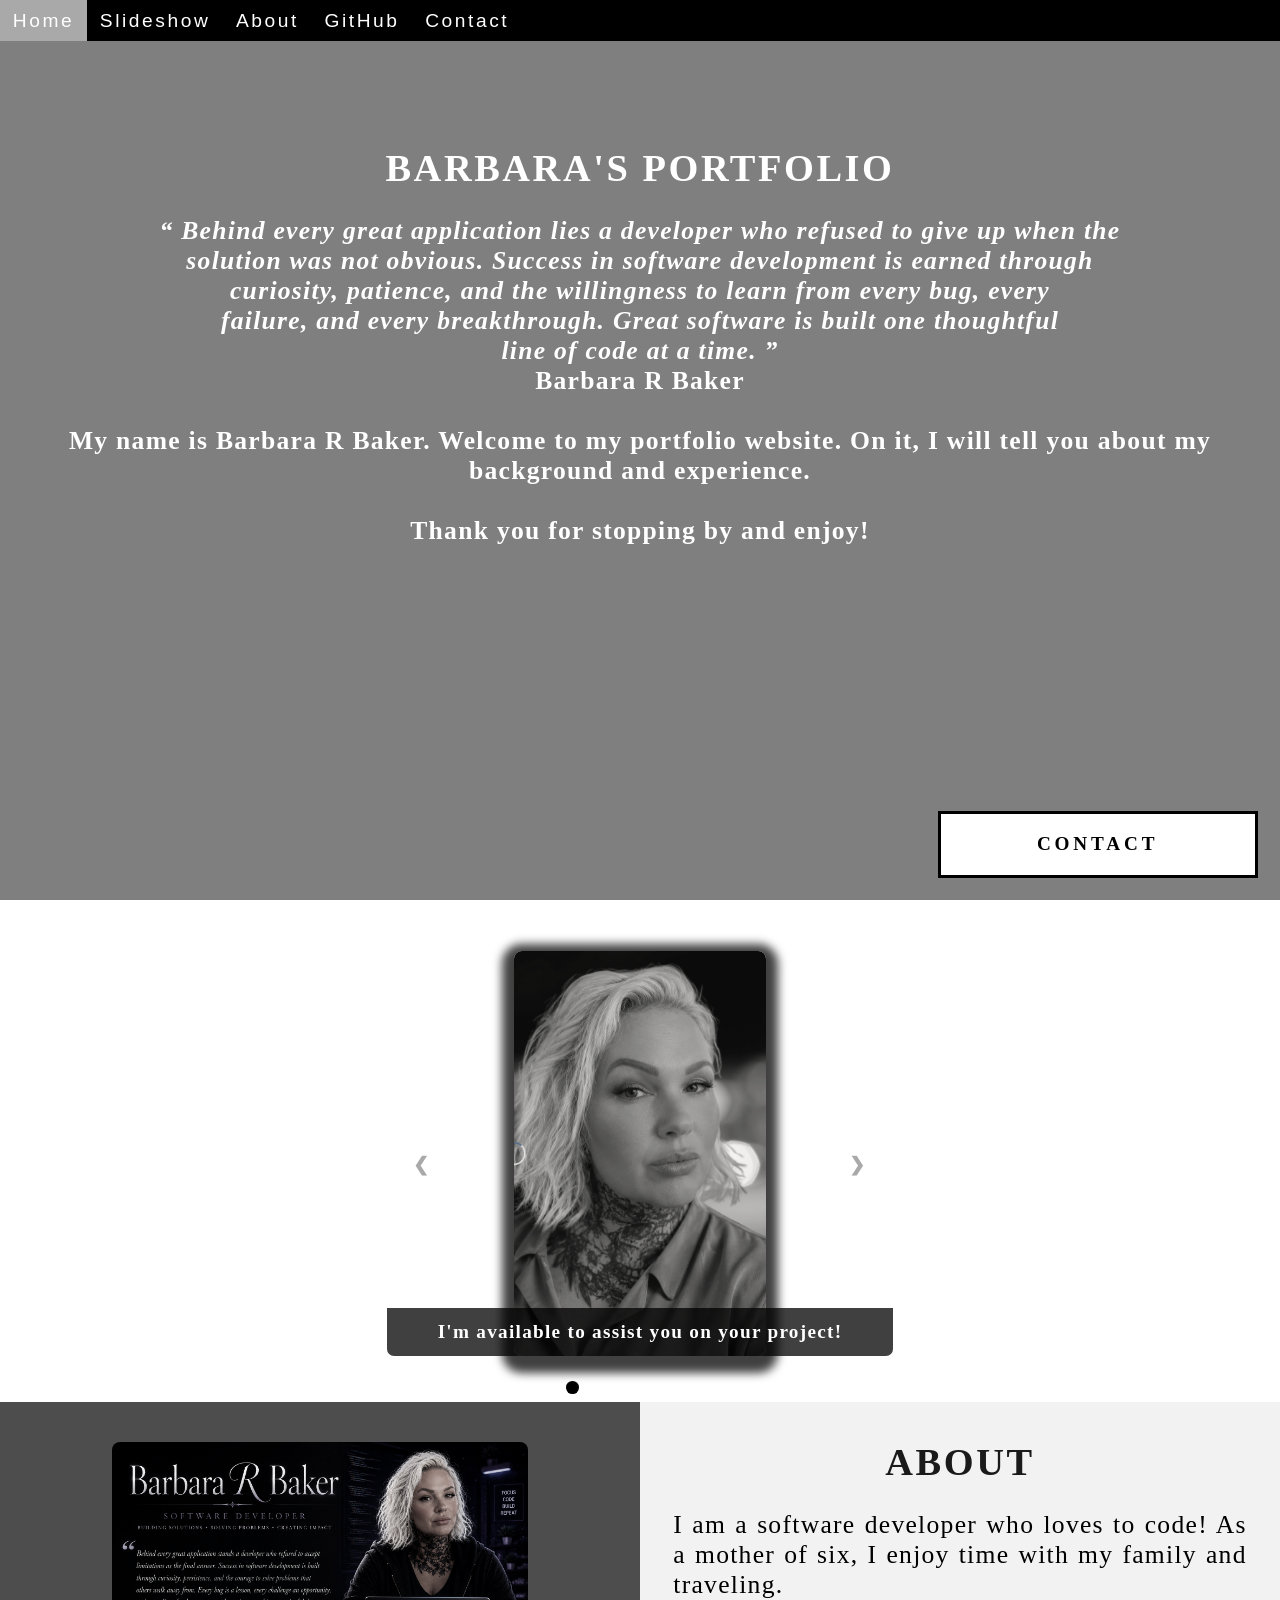
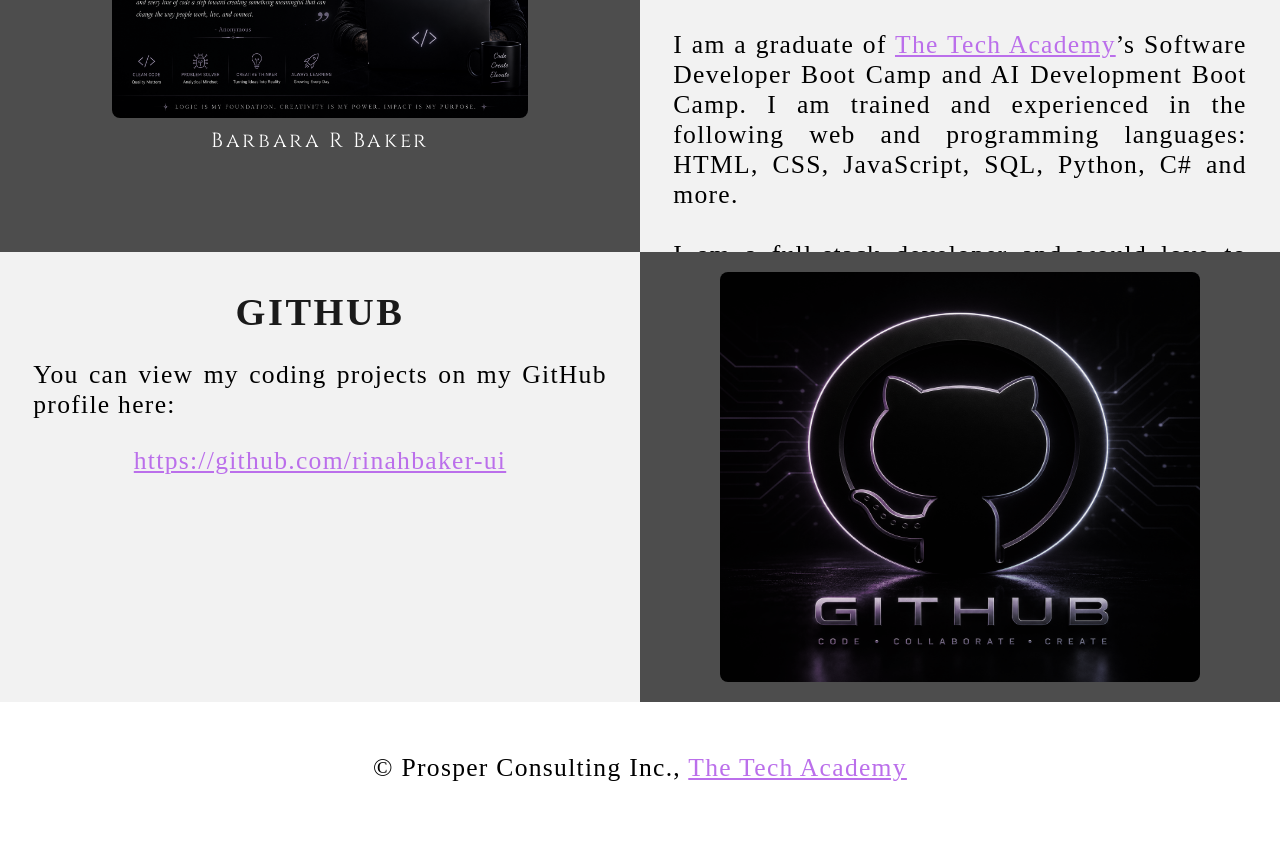
<file: index.html>
<!DOCTYPE html>
<html>
    
    <!-- Head -->
    <head>
        <meta charset="UTF-8">
        <meta name="viewport" content="width=device-width" />
        <title>Your Name Here</title>
        <link href="https://fonts.googleapis.com/css2?family=Cinzel:wght@400;700&display=swap" rel="stylesheet">
        <link rel="shortcut icon" type="img/jpg" href="images/coding_icon.png">
        <link rel="stylesheet" href="portfolio.css">    
    </head>

    <!-- Body -->
    <body class="Background">   

        <!-- Navbar -->
        <div class="Navbar">
            <a class="active" href="#Home">Home</a>
            <!-- New section added -->
            <a href="#Slideshow">Slideshow</a>
            <a href="#About">About</a>
            <a href="#GitHub">GitHub</a>
            <!-- Onclick and ondblclick functions added to open and close the contact form -->
            <a onclick="openForm()" ondblclick="closeForm()" class="contact">Contact</a>
        </div>

        <!-- Background video -->
        <div id="Home">
            <video autoplay muted loop id="Typing_Video">
                <source src="images/video/Typing.mp4" type="video/mp4">
                <!-- Display message if video fails to run -->
                Your browser does not support HTML5 video.
            </video>
        </div>

        <!-- Video text -->
        <div class="Video_Text">
            <h1 class="white-text">Barbara's Portfolio</h1>
            <strong>
                <p class="center">
                    <q>
                    Behind every great application lies a developer who refused to give up when the
                    <br>solution was not obvious. Success in software development is earned through
                    <br>curiosity, patience, and the willingness to learn from every bug, every
                    <br>failure, and every breakthrough. Great software is built one thoughtful
                    <br>line of code at a time.
                </q>
                <br>Barbara R Baker<br>
                    <br>
                    My name is Barbara R Baker. Welcome to my portfolio website. On it, I will tell you about my background and experience.
                    <br>
                    <br>Thank you for stopping by and enjoy! 
                </p>
            </strong>
        </div>

        <!-- Slideshow section added -->
        <div id="Slideshow">
            <div id="Slideshow_Background"> 
                <div id="Slideshow_Container">
                    <!-- Slide 1 of 6 -->
                    <div class="mySlides fade">
                        <img class="Slideshow_Images" src="image.png" alt="Picture of yourself">
                        <div class="text">I'm available to assist you on your project!</div>
                    </div>
                    <!-- Slide 2 of 6 -->
                    <div class="mySlides fade">
                        <img class="Slideshow_Images" src="htmlandcss.png" alt="HTML, CSS, and JS logos"> 
                        <div class="text">HTML And CSS<br> trained in:<br>Front End</div>
                    </div>
                    <!-- Slide 3 of 6 -->
                    <div class="mySlides fade">
                        <img class="Slideshow_Images" src="python.png" alt="Python logo">
                        <div class="text">the popular programming language Python,</div>
                    </div>
                    <!-- Slide 4 of 6 -->
                    <div class="mySlides fade">
                        <img class="Slideshow_Images" src="csharp.png" alt="C# logo">
                        <div class="text">C#, .NET Framework, ASP.NET, MVC,</div>
                    </div>
                    <!-- Slide 5 of 6 -->
                    <div class="mySlides fade">
                        <img class="Slideshow_Images" src="SQL.png" alt="SQL logo"> 
                        <div class="text">back end development, databases and SQL.</div>
                    </div>
                    <!-- Slide 6 of 7 -->
                    <div class="mySlides fade">
                        <img class="Slideshow_Images" src="AI.png" alt="SQL logo"> 
                        <div class="text">Artificial Intelligence, Machine Learning, AI.</div>
                    </div>

                    <!--SLIDE 7 OF 8-->
                    <div class="mySlides fade">
                        <img class="Slideshow_Images" src="FullStack.png" alt="SQL logo"> 
                        <div class="text">Software Developer.</div>
                    </div>
                    <!--SLIDE 8 OF 8-->
                    <div class="mySlides fade">
                        <img class="Slideshow_Images" src="Contact.png" alt="Replace with a picture of your choosing"> 
                        <div class="text"><a class="white-text contact" onclick="openForm()">Contact me now!</a></div> 
                    </div>
                    <!-- Previous and next buttons -->
                    <a class="Previous" onclick="plusSlides(-1)">&#10094;</a>
                    <a class="Next" onclick="plusSlides(1)">&#10095;</a>
                </div>
                <br> <!-- Adds a space between the slideshow images and the dots -->

                <!-- Slideshow dots (these are another way for users to navigate through the slideshow) -->
                <div style="text-align: center">
                    <span class="dot" onclick="currentSlide(1)"></span>
                    <span class="dot" onclick="currentSlide(2)"></span>
                    <span class="dot" onclick="currentSlide(3)"></span> 
                    <span class="dot" onclick="currentSlide(4)"></span> 
                    <span class="dot" onclick="currentSlide(5)"></span> 
                    <span class="dot" onclick="currentSlide(6)"></span> 
                </div>
            </div>
        </div>

        <!-- About section -->
        <div class="Row" id="About">
            <!-- Left column -->
            <div class="Column_2">
                <figure>
                    <img src="Me1.png" alt="Replace with a picture of your choosing">
                    <figcaption class="center">Barbara R Baker</figcaption>
                </figure>
            </div>
            <!-- Right column -->
            <div class="Column_1">
                <h1>About</h1>
                <p>
                    I am a software developer who loves to code! As a mother of six, I enjoy time with my family and traveling. 
                    <br>
                    <br>I am a graduate of <a href="https://www.learncodinganywhere.com" target="_blank">The Tech Academy</a>’s Software Developer Boot Camp and AI Development Boot Camp. I am trained and experienced in the following web and programming languages: HTML, CSS, JavaScript, SQL, Python, C# and more. 
                    <br>
                    <br>I am a full-stack developer and would love to work with you on your project. <a onclick="openForm()" class="contact">Contact</a> me below!
                </p>
            </div>
        </div>

        <!-- GitHub section -->
        <div class="Row" id="GitHub">
            <!-- Left column -->
            <div class="Column_1">
                <h1>GitHub</h1>
                <p>You can view my coding projects on my GitHub profile here:
                    <br>
                    <p class="center"><a href="https://github.com/rinahbaker-ui" target="_blank">https://github.com/rinahbaker-ui</a></p>
                </p>
            </div>
            <!-- Right column -->
            <div class="Column_2">
                <a href="https://github.com/the-tech-academy" target="_blank"><img src="Github.png"></a>
            </div>
        </div>

        <!-- Contact form -->
        <div id="Contact">
           <button onclick="openForm()" class="Pop_Up_Button">CONTACT</button>
           <div class="form-popup" id="myForm">
                <form action="https://formspree.io/info@learncodinganywhere.com" method="POST" class="form-container"> <!-- Here we are using a free online service from https://formspree.io/ to send our contact form to an email address of our choosing - note: it will not run unless live on the internet, you have to push it to your online website first -->
                    <h1>Contact</h1>
                    <label for="name"><b>Name</b></label>
                      <input type="text" placeholder="Type your name here" name="name" required>
                    <label for="phone"><b>Phone</b></label>
                      <input type="text" placeholder="Type your phone number here" name="phone">
                    <label for="email"><b>Email</b></label>		
                      <input type="text" placeholder="Type your email address here" name="email" required>
                    <label for="message"><b>Message</b></label>
                      <input type="text" placeholder="Type your message here" name="message">
         
                    <button type="submit" class="btn">SUBMIT</button>
                    <button type="button" class="btn cancel" onclick="closeForm()">CLOSE</button>
                </form>
           </div>
        </div>
        
        <!-- Footer section -->
        <footer>
                <p class="center">&copy Prosper Consulting Inc., <a href="https://www.learncodinganywhere.com/" target="_blank">The Tech Academy</a></p><br>
        </footer>
        <script src="portfolio.js"></script>
    </body>
</html>
</file>
<file: portfolio.css>
/***** GENERAL STYLING *****/

/*Affects entire document */
html {
    scroll-behavior: smooth; /*This ensures that the page scrolling is smooth when the buttons on the nav bar is clicked */
}

/* Body */
body {
    margin: 0%; /* This ensures our site displays all the way to the edge of the browser screen */
    opacity: 1; /* This and transition affect the page loading fade in effect */
    transition: 3s opacity; /* This causes a 3 second fade in */
    letter-spacing: .2vw; /* vw is a relative measurement, 1vw is equal to 1% of the viewport width */
    font-family: Avant Garde, Helvetica;
    font-size: 1.5vw; 
    overflow-x: hidden; /* This prevents the horizontal scroll bar from appearing when the quote is hovered over */
    user-select: none; /* This prevents the text on the webpage from being highlighted by the user */
}

/* This section contributes to the fade effect for the page that occurs when the page is loaded */
body.fade-out {
    opacity: .1; /* This sets the level of opacity at the start of page load */
}

/* Heading 1 elements */
h1 {
    text-transform: uppercase; /*capitalizing all h1 headings */
    font-family: "Trebuchet MS", Optima; /* Sets the font family of all h1 headings */
    text-align: center; /* Centering all h1 elements */
    margin-top: 3%; /* Adds a small margin above h1 elements */
    color: #1a1a1a; 
}

/* Heading 1 element hover effect */
h1:hover {
    filter: grayscale(5%); /* Adds a slightly gray filter to the h1 headings when hovered over */
    transform: scale(1.1); /* When the h1 elements are hovered over they increase in size by 1.1 */
    transition: transform 1s; /* This causes the transformation to last 1 second */
}

/* Styling for Portfolio Title Text */
.white-text {
    color: white;/* This is used to change the color of the Portfolio Title text */
    padding-top: 10vh; /* Adds padding (equal to 10% of the viewport height) to the top of the Portfolio Title text */
}

/* Paragraph elements */
p {
    font-family: Perpetua, Rockwell Extra Bold;
    text-align: justify; /* This justifies the text within paragraph elements */
    letter-spacing: .1vw; /* This expands the text slightly */
    font-size: 2.5vw; /* Relative font sizing equal to 2.5% of the viewport width */
    padding-left: 1vw; /* Relative padding equal to 1% of the viewport width */
    padding-right: 1vw; /* Relative padding equal to 1% of the viewport width */
}

/* Paragraph element hover effect */
p:hover {
    transition: transform 1s; /* This makes the transform effect last 1 second */
	transform: scale(1.01); /* This makes the paragraphs increase slightly in size when hovered over */
}

/* Center class - this applies to all centered text */
.center {
    text-align: center; /* This center aligns the text */
}

/* Center align elements hover effect - This only affects the quote, github link, and footer */
.center:hover {
    transition: transform 2s; /* This makes the transform effect last 2 seconds */
    transform: scale(1.1); /* This makes the elements with class "center" increase in size by 1.1 when hovered over */
}

/* Anchor elements */
a {
    color: rgb(187, 111, 235); /* This ensures all links are blue */
    cursor: pointer; /* This ensures all links change the mouse to a pointer when hovered over or clicked */
    text-decoration: underline; /* This ensures all links are underlined */
}

/* Quotation elements */
q {
    font-style: italic; /* Makes the quote italicized */
}

/* Image elements */
img {
    filter: grayscale(75%); /* This rids our pictures of 75% of their color */
    border-radius: 8px; /* Gives all images slightly rounded corners */
    max-width: 50%; /* Ensures all images stay within the width of their container */
    max-height: 50%; /* Ensures all images stay within the height of their container */
    display: block; /* By specifying block display we can ensure our images are able to be centered */
    margin: auto auto auto auto; /* This centers all images */
}

/* Make About image larger */
#About img {
    width: 80%;
    max-width: 80%;
    max-height: none;
}

/* Make GitHub image larger */
#GitHub img {
    width: 80%;
    max-width: 80%;
    max-height: 100%;
}

/* Image element hover effects */
img:hover {
	filter: grayscale(5%);  /* Brings back most of the image's color when hovered over */
}

/*Styling for footer element */
footer {
    padding: 2%; /* This gives the footer padding that is equal to 2% of the width of the element's area */
    background-color: white;
}
/***** End of General Styling *****/

/***** Navbar Styling *****/
.Navbar {
    overflow: hidden; /* This ensures that any content that overflows beyond the boundary of our nav bar is not displayed */
    background-color: black; /* This colors the navbar black */
    position: fixed; /* This keeps the navbar at the top of the screen as we scroll */
    top: 0; /* This ensures no space is displayed above the navbar */
    width: 100%; /* This makes the navbar span the entire width of the page */
    z-index: 1; /* This ensures other elements don't display over the navbar */
    -webkit-animation: moveNav 5s; /* Safari 4.0 - 8.0 */
    animation: moveNav 5s; /* This makes the moveNav animation last 5 seconds */
}

/* The animation effect for moving the nav bar in from above the left of the screen on page load */
@keyframes moveNav {
    from {left: -100vw;} /* The navbar is starting off screen to the left */
    to { left: 0vw;} /* This moves the navbar into place on the screen */
}

/*Navbar Links */
.Navbar a {
    float: left; /* This specifies that the text floats on the left on the navbar */
    display: block; /* This ensures that other text will be displayed on the same line or row, instead of a new line */
    color: white; /* This is the font color for text on our navbar */
    padding: .75vw 1vw; /* This adds padding around our text */
    text-decoration: none; /* This gets rid of the underlines under the text on our navbar */
    font-family: Avant Garde, Helvetica; /* This specifies the font family for text on our navbar */
    font-size: 1.5vw; /* This specifies the font size for text on our navbar */
    text-align: center; /* This centers the text within its container */
    position: relative; /* This sets the text relative to its normal positioning, allowing us to use the animation below */
    -webkit-animation: moveNavText 5.75s; /* Animation for Safari 4.0 - 8.0 */
    animation: moveNavText 5.75s; /* Applies the moveNavText animation for 5.75s */ 
}

/* The animation effect for moving the nav bar links in from above the top of the screen on page load */
@keyframes moveNavText {
    from {top: -100vw;} /* This sets the navbar text 100% above the viewport */
    to {top: 0vw;} /* This lowers the navbar text onto the navbar */
}

/*Navbar hover effects */
.Navbar a:hover {
    background-color: #f4f4f4; /* Defines the background color that will display when you hover over the link */
    color: black; /* This defines the font color that will display when navbar a elements are hovered over */
    font-weight: bold; /* This makes the text on the navbar bold when hovered over */
    cursor: pointer;
    transition: 0.5s ease-in; /* Creates a smooth transition for the hover trigger */
}

/* Navbar home button */
.Navbar a.active { /* This targets the a element on the navbar with the "active" class */
    background-color: darkgray;
}
/***** End of Navbar Styling *****/

/***** Video Styling *****/
/* Formatting for background video */
#Typing_Video {
    position: fixed; /* This fixes the video to the page */
    right: 0; /* This ensures there is no space between the edge of the video and the edge of the page */
    bottom: 0; /* This ensures no space between the edge of the video and the bottom of the page */
    min-width: 100%; /* This ensures the video is displayed across the full width of the page */
    z-index: -1; /* This places the video behind the other elements on the page */
}

/* Screens that are 576px and smaller will not display the background video */
@media screen and (max-width: 576px) {
    #Typing_Video {
        display: none;
    }
}

/* Texts over the video */
.Video_Text {
    background: rgba(0, 0, 0, 0.5); /* This provides a semi-transparents background for the text to sit over */
    color: white; /* Makes the font color white */
    width: 100%; /* Ensures the video-text container fills the width of the video */
    height: 100vh; /* This ensures the video-text container fills the height of the viewport so that the slideshow is not partially displayed */
    padding-top: 2vh; /* This adds padding around the video-text container so that the background goes slightly beyond the text */
    position: relative; /* This sets the text relative to its normal positioning, allowing us to use the animation below */
    -webkit-animation: moveVideoText 5.75s; /* Animation for Safari 4.0 - 8.0 */
    animation: moveVideoText 5.75s; /* moveVideoText animation set to 5.75s to match the movenavText animation */
}

/* This animation effect causes the overlay video text to move up from the bottom of the page upon page load */
@keyframes moveVideoText {
    from {top: -100vw;} /* This sets the position of the video text to above the viewport */
    to {top: 0vw;} /* This moves the video text to the normal positioning on the viewport */
}
/***** End of Video Styling *****/

/***** Slideshow Styling *****/
#Slideshow_Background {
    background: rgba(255, 255, 255, 0.35); /* This creates a slightly transparent white background that's palced over the video in the background */    
}

.mySlides{
    display: none; /* This prevents the images from being displayed, we will use JS to display these */
}

/* Slideshow section / container */
#Slideshow_Container {
    width: 39.5vw; /* Relative sizing of the container for the slidewshow set to 39.5% of the viewport width */
    height: auto; /* The height of the container is automatically adjusted based on the content it is displaying */
    padding-top: 4%; /* Adds a small padding to the top of the slideshow container */
    position: relative; /* This sets the container relative to its normal positioning */
    margin:auto; /* This will horizontally center the container on the page */
}

/* Remove the underline from the previous and next buttons on the slideshow */
#Slideshow_Container a {
    text-decoration: none;
}

/* Images contained within the slideshow */
.Slideshow_Images {
    vertical-align: middle; /* This centers the images vertically within the slideshow container */
    height: auto; /* The height of the images is automatically adjusted based on the content, ie if your images are different sizes, they will display as different sizes */
    box-shadow: 0px 5px 10px 12px rgba(0, 0, 0, .75); /* Adds a shadow around the slideshow images */
    width: 100%; /* The width of the images is automatically adjusted based on the content */
}

/* Next and previous buttons */
.Previous, .Next {
    cursor: pointer; /* Changes the mouse to a pointer when the buttons are selected */
    position: absolute; /* This makes the next and previous buttons positioned relative to the slideshow container */
    top: 50%; /* This moves the buttons up in the slideshow container */
    width: auto; /* The width of the buttons is automatically adjusted based on the content */
    padding: 2vw; /* Adds padding equal to 2% of the viewport width */
    color: darkgray; 
    font-weight: bold;
    font-size: 1.5vw;
    border-radius: 0 3px 3px 0; /* Adds a slightly rounded border on the top and bottom right corners */
    user-select: none; /* This property makes it so that the user cannot highlight the text */
    transition: 0.6s ease; /* This specifies the details of the hover transition for these elements */
}

/* Positioning the next button on the right hand side */
.Next {
    right: 0; /* This moves the next button to the right side of the slideshow container */
    border-radius: 3px 0 0 3px; /* This changes the border radius on the next button to the top and bottom left of the button */
}

/* Hover effect on slide show buttons */
.Previous:hover, .Next:hover {
    background-color: rgba(0, 0, 0, 0.8); /* Makes the background of the arrows a transparent gray color */
    color: white; /* Makes the arrows white when hovered over */
}

/* Slideshow text */
.text {
    color: white; 
    padding: 1vw;
    position: absolute; /* This ensures the text is positioned within the image */
    bottom: 0; /* This property sets the text at the bottom of the image */
    width: 100%; /* The element covers the full width of the image */
    text-align: center; /* The text is center aligned within the image */
    font-family: Perpetua, Rockwell Extra Bold;
    letter-spacing: .1vw; /* This gives slight spacing between the letters */
    font-size: 1.5vw; /* Font size is relative to the size of the viewport width */
    background-color: rgba(0, 0, 0, 0.75); /* Gives a slightly transparent black background */
    font-weight: bold;
    border-radius: 0px 0px 7px 7px; /* Gives the text background rounded corners on the bottom left and right corners */
}

/* Styling of the dots under the slideshow */
.dot {
    cursor: pointer; /* The cursor changes to pointer when hovered over the dots */
    height: 1vw; /* The dots are sized relative to the viewport width */
    width: 1vw;
    margin: .25vw; /* adds additional spacing between the dots */ 
    background-color: white; /* Makes the dots white */
    border-radius: 50%; /* Makes the dots circles by rounding each corner */
    display: inline-block; /* Allows the dots to sit next to eachother rather than on a new line */
    transition: background-color 0.6s ease; /* When clicked on the dots transition to a different color when clicked or hovered over (the affect is defined below) */
    z-index: 1; /* This ensures the dots will be displayed above any other elements */
}

/* Hover effect for slideshow dots */
.active, .dot:hover {
    background-color: black; /* Sets the color of the dots when active or hovered over */
}

/* Fading animation for slideshow */
.fade {
    animation-name: fade; /* Fade animation is defined below */
    animation-duration: 1.5s; /* The animation lasts 1.5 seconds */
    -webkit-animation-name: fade; /* Same as above for Safari 4.0-8.0 */
    -webkit-animation-duration: 1.5s;
}

@-webkit-keyframes fade {
    from {opacity: .4;} /* Image starts transparent */
    to {opacity: 1;} /* Image ends opaque */
}

@keyframes fade {
    from {opacity: .4;} /* Image starts transparent */
    to {opacity: 1;} /* Image ends opaque */
}
/***** End Slideshow Styling *****/

/***** Table Styling -  this section covers the styling of the columns and rows within the table *****/
* { /*The asterisk is a universal selector that applies this effect to all elements on the page */
    box-sizing: border-box; /* This creates a box with a border within which we will place most of our text */
} 

.Column_1 {
    float: left;
    width: 50%; /* This ensures the column takes up half of the page width */
    padding: 1.6%;
    height: 450px; /* This sets the height of the column to 400px -  this may need to be adjusted depending on the text you enter */
    background-color: #f2f2f2; /* Sets the background color of the left columns */
}

.Column_2 {
    float: left;
    width: 50%;
    padding: 1.6%;
    height: 450px;
    background-color: #4d4d4d;
}

/* This inserts something after the content of selected elements (in this case the elements with class "Row") */
.Row:after {
	content: ""; /* By leaving this blank, we are allowing the footer (covered lower down) to be displayed - removing it makes the footer overwrite a column */
	display: table; /* The display property specifies the type of display behavior; the table value tells the browser to treat the element as a table */
	clear: both; /* This clears any other elements from floating on the left or the right of an element */
}
/***** End of Table Styling *****/

/***** Contact Form Styling *****/
/* Button used to open the contact form - fixed at the bottom of the page */
.Pop_Up_Button {
    position: fixed; /* The element is positioned relative to the viewport and stays in the same location no matter what */
    bottom: 1.75vw; /* Positions the button slightly up from the bottom of the viewport */
    right: 1.75vw; /* Positions the viewport slightly right from the side of the viewport */
    width: 25vw; /* Sets the width relative to the viewport width */
    background-color: white; /* Sets the background color of the button to white */
    color: black; /* Sets the color of the button text to black */
    border: solid black; /* This makes a solid black border around the button */
    cursor: pointer; /* This changes the cursor when hovered over the button to a pointer */
    -webkit-animation: movePopup 5s; /* Animation for 5 seconds for Safari 4.0-8.0 */
    animation: movePopup 5s; /* Animation set for 5 seconds */
}

/* movePopup animation moves the button from off the right side of the screen to its fixed location on the viewport */
@keyframes movePopup {
    from {right: -40vw;} 
    to {right: 1.75vw;}
}

@-webkit-keyframes movePopup {
    from {right: -40vw;} 
    to {right: 1.75vw;}
}

/* Styling for the contact form */
.form-popup {
    z-index: 8; /* This z-index ensures the contact form shows above all other elements on the page */
    display: none; /* Set the display to none, we will use JavaScript to show the contact form */
    position: fixed; /* The form stays in the same location no matter what */
    bottom: .5vw; /* Slightly up from the bottom of the viewport */
    right: .5vw; /* Slightly in from the right side of the viewport */
}

/* Form styling */
.form-container {
    max-width: 49vw; /* Relative sizing of the form container - 49% of the viewport width */
    padding: 1vw; /* Adds padding between the form-popup and the form-container */
    background-color: white; 
}

/* Input fields */
.form-container input[type=text] {
    width: 100%; /* The input boxes completely fill the width of the form-container */
    padding: .93vw; /* Adds padding to the input boxes */
    margin: .6vw 0 .6vw 0; /* Adds space between the input boxes and the labels */
    border: none; /* Removes the border from the input boxes */
    background: Gainsboro; /* Sets the background color of the input boxes */
    font-size: 1vw; /* Relative font sizing based on the width of the viewport */
}

/* General styling for all buttons */
button {
    font-family: "Trebuchet MS", Optima;
    letter-spacing: .3vw; /* Adds slight spacing between the letters */
    font-size: 1.5vw; /* Relative sizing of text */
    font-weight: bold; 
    padding: 1.5vw; /* Adds padding to the text in the button */
    cursor: pointer; /* Changes the cursor to pointer over button elements */
    width: 100%; /* Sets the width of the buttons to 100% of their containers */
    height: auto; /* Allows the height to be resized depending on the content showing */
}

/* Caption under About image */
figure figcaption {
    font-family: 'Cinzel', "Trebuchet MS", Optima, Georgia, serif;
    font-size: 1.6vw;
    color: white;
    margin-top: 1vh;
}

/* Hover effect for contact and submit buttons */
button:hover, .form-container .btn:hover {
    color: white; /* This makes the text in the buttons white when hovered over */
    background-color: black; /* The background of the button changes to black when hovered over */
    -webkit-transition-duration: 1s; /* This makes the transition last 1 second */
    transition-duration: 1s; /* For Safari 4.0-8.0 */
    border-color: silver; /* The border turns silver when the button is hovered over */
}

/* Submit button */
.form-container .btn {
    background-color: white; 
    color: #5C5A5D;
    border-color: #5C5A5D;
    margin-bottom: 1vh; /* Adds space between the submit button and the close button */
}

/* Close button */
.form-container .cancel {
    background-color: black;
    color: white;
    border-color: #5C5A5D;
}

/* Styling for close button on hover */
.form-container .cancel:hover {
    color: white;
    background-color: darkred;
    transition-duration: 1s;
    -webkit-transition-duration: 1s;
    border-color: #5C5A5D;
}
/***** End of Contact Form Styling *****/

/***** Media Query Section *****/
/*Media rules for paragraph font size for different screen sizes*/
@media screen and (max-width: 527px) {
    p {
        font-size: 3.75vw;
    }
}

@media screen and (min-width: 528px) and (max-width: 660px) {
    p {
        font-size: 3.5vw;
    }
}

@media screen and (min-width: 661px) and (max-width: 799px) {
    p {
        font-size: 2.75vw;
    }
}

@media screen and (min-width: 800px) and (max-width: 924px) {
    p {
        font-size: 2.5vw;
    }
}

@media screen and (min-width: 925px) and (max-width: 1050px) {
    p {
        font-size: 2.25vw;
    }
}

@media screen and (min-width: 1051px) and (max-width: 1310px) {
    p {
        font-size: 2vw;
    } 
}

@media screen and (min-width: 1311px) and (max-width: 1535px) {
    p {
        font-size: 1.75vw;
    }
}

@media screen and (min-width: 1536px) and (max-width: 2269px) {
    p {
        font-size: 1.5vw;
    }
}

@media screen and (min-width: 2270px) {
    p {
        font-size: 1.35vw;
    }
}

/*Media rule for navbar links for different screen sizes*/
/* Screens 1080px and smaller will display navbar links equally distributed */
@media screen and (max-width: 1080px) {
    .Navbar a{
        width: 20%; /* This sets each navbar link to 1/5 of the navbar */
        font-size: 2.5vw;
    }
}

/* Media rules to enlarge the font of the white text for smaller screens */
@media screen and (max-width: 1080px) {
    .quote{
        font-size: 3.5vw;
    }

    .white-text {
        font-size: 4.5vw;
    }
}

/* Media rules to increase the size of the columns for larger screens */
@media screen and (min-width: 1725px) {
    .Column_1 {
        height: 550px;
    }
    .Column_2 {
        height: 550px;
    }
}


/*Media rule to remove margin-top from h1 elements for extra large screens (so that the paragraph text fits in the column*/
@media screen and (min-width: 2000px) {
    h1{
        margin-top: 0;
    }
}
/***** End of Media Query Section *****/
</file>
